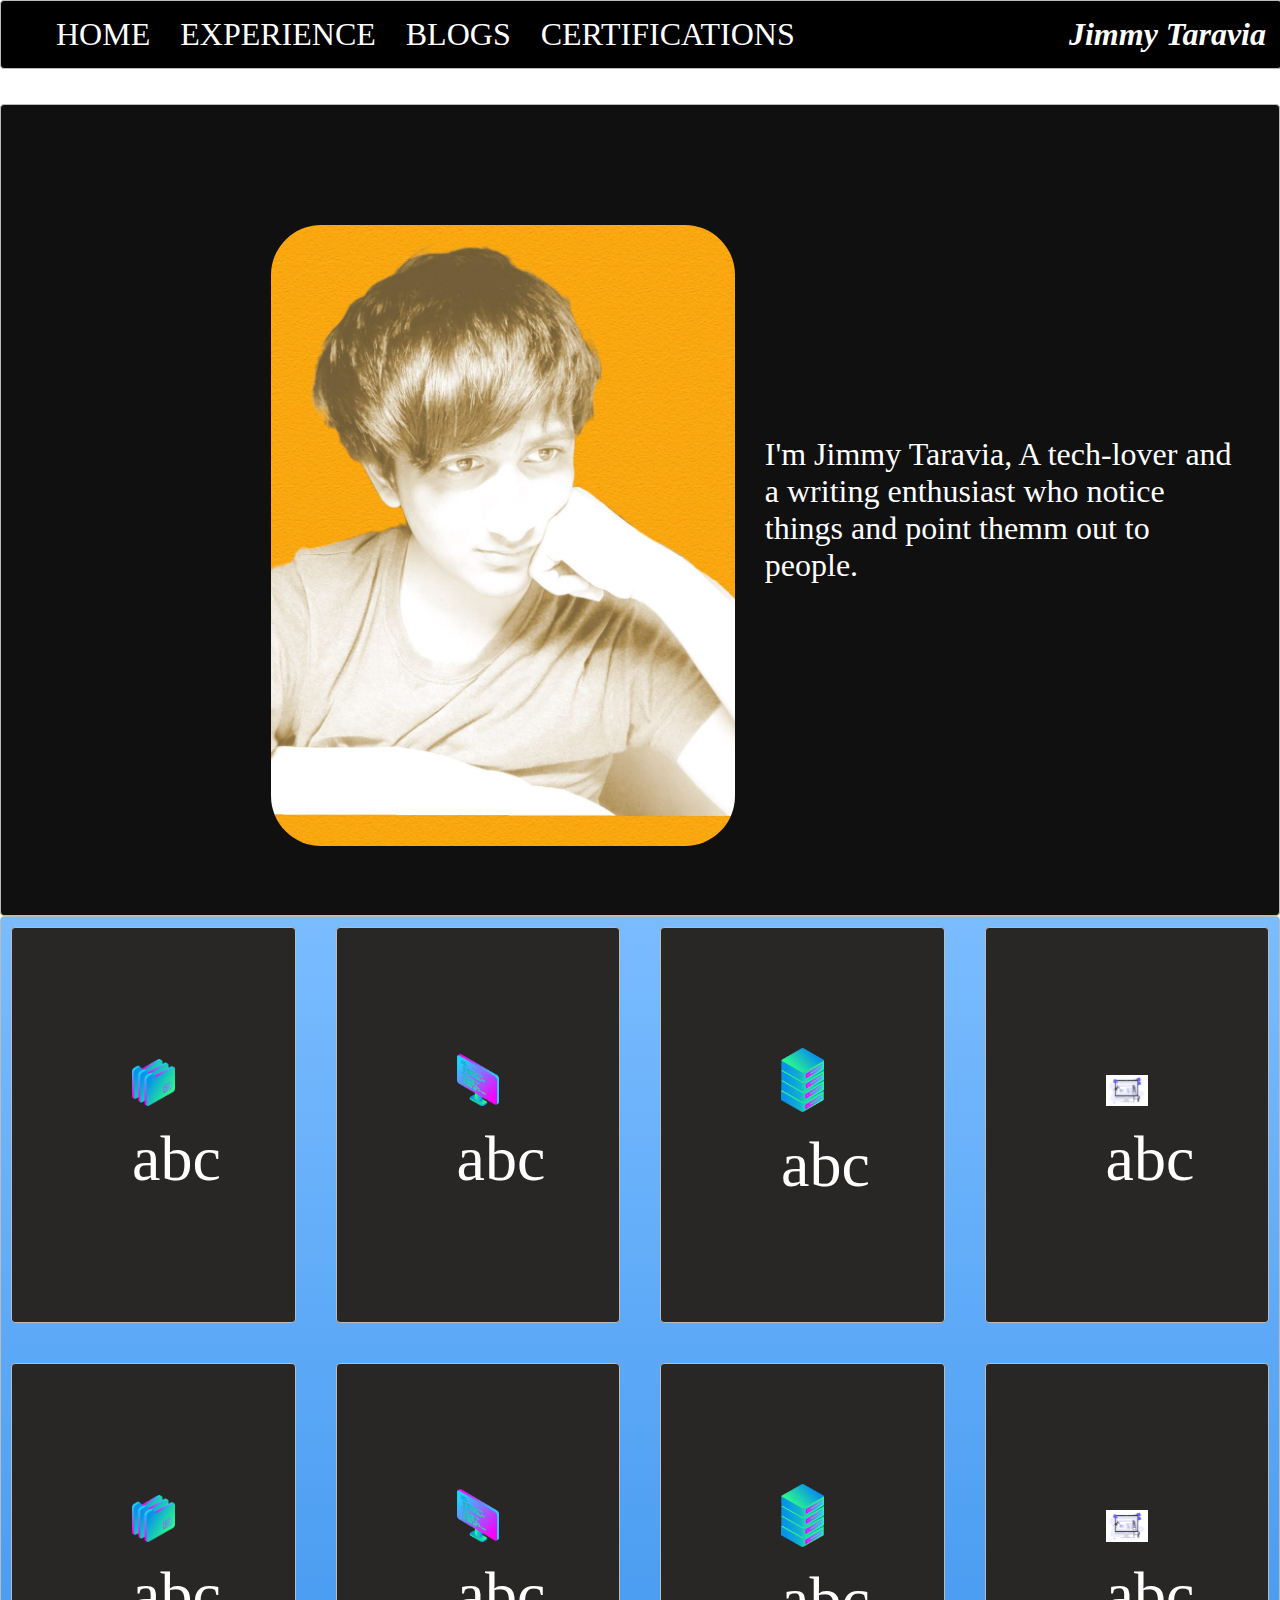
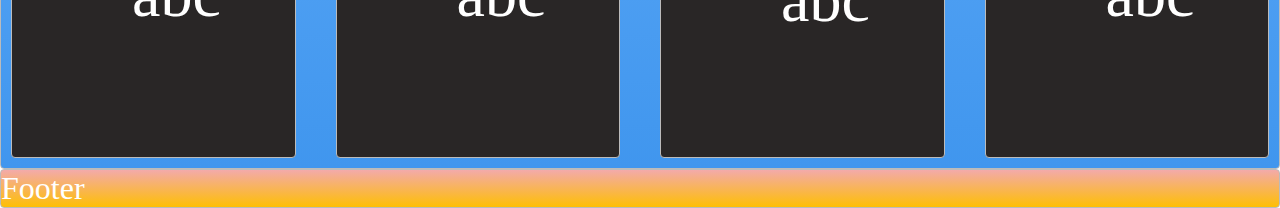
<file: index.html>
<!DOCTYPE html>
<html>
<head>
    <meta charset="utf-8">
    <title></title>


    <meta name="viewport" content="width=device-width, initial-scale=1.0">
    
    <link rel="stylesheet" type="text/css" href="navigation_01.css" media="all">

</head>
<body>
    <nav class="zone green sticky">
        <ul class="main-nav">
            <li><a href="">HOME</a></li>
            <li><a href="">EXPERIENCE</a></li>
            <li><a href="https://get-rid-of-bullshit.blogspot.com">BLOGS</a></li>
            <li><a href="">CERTIFICATIONS</a></li>
            <li class="push"><a href=""><i class="cobarty"><strong>Jimmy Taravia</strong></i></a></li>
        </ul>
    </nav>
    
    <div class="container zone red"> <img class="cover" src="files_phto5.jpeg"> <span>I'm Jimmy Taravia, A tech-lover and a writing enthusiast who notice things and point themm out to people. </span> </div>
    <div class="zone blue grid-wrapper"> 
        <div class="box zone"><img src="files_phto1.png"> abc</div>
        <div class="box zone"><img src="files_phto2.png">abc </div>
        <div class="box zone"><img src="files_phto3.png">abc </div>
        <div class="box zone"><img src="files_phto4.png">abc</div>
        <div class="box zone"><img src="files_phto1.png">abc </div>
        <div class="box zone"><img src="files_phto2.png">abc </div>
        <div class="box zone"><img src="files_phto3.png">abc </div>
        <div class="box zone"><img src="files_phto4.png">abc </div>

    </div>
    <div class="zone yellow">Footer</div>

</body>
</html>
</file>
<file: navigation_01.css>
.zone {
            /*padding:30px 50px; */
            /*margin:40px 60px;  */
    cursor:pointer;
    /*display:inline-block;*/
    color:#FFF;
    font-size:2em;
    border-radius:4px;
    border:1px solid #bbb;
    transition: all 0.3s linear;
    
}

.zone:hover {
    
    box-shadow:rgba(0,0,0,0.8) 0px 5px 15px, inset rgba(0,0,0,0.15) 0px -10px 20px;
}




/**************************************** TYPING WORK OF STYLING STARTS HERE **********************************/
/*************************** HEADER CODING**************************/
body{
    margin: auto 0;
}

/* TO MAKE Heading NAVIGATION BAR STICK to top */
.sticky{
    position: fixed;
    top: 0;
    width: 100%;    /* as we used position fixed it will shrinnk the nav bar so width 100% */
    
    box-shadow: rgba(0,0,0,0.8) 0px 5px 15px, inset(0,0,0,0.15) 0px -10px 20px;
    transform: rotateX(360deg);
    transition-delay: 0.5s;
}


/*.main-nav:hover{
    box-shadow: rgba(0,0,0,0.8) 0px 5px 15px, inset(0,0,0,0.15) 0px -10px 20px;
    transform: rotateX(360deg);
    transition-delay: 0.2s;
}
*/


.main-nav{
    display: flex;
    list-style: none;
    font-size: 32px;
    margin: 0; 
    
   
}
li{
    padding: 15px;
}
a{
    color: white;
    text-decoration: none;
}
.push{
    margin-left: auto;
}

.cobarty:hover{
    color: #ffffffbf;
    
}




/*************************** SOMETHING NEW i.e. MEDIA QUERY to Make RESPONSIVE Page: *************************/
@media only screen and (max-width: 650px) {
    .main-nav{
        padding: 1px;
        font-size: 17px;
    }
   
}
/******************************COVER PART CODING_001*************************************/
.container{
    display: flex;
    height: 90vh;
    justify-content: left; 
    align-items: center;

    margin-top: 104px;
  
}



.container .cover:hover{
    box-shadow: rgba(0,0,0,0.8) 0px 5px 15px, inset(0,0,0,0.15) 0px -10px 20px;
    transform: rotateX(360deg);
    transition-delay: 0.2s;
}


/***** COVER PART CODING_002******/
.cover{
    width: 55vh;
    height: 69vh;      /*WE CAN USE:  margin-top: 70px; */
    margin-top: 50px;
    margin-left: 30vh;
    border-radius: 50px;

}

span{
    padding-left: 30px;
    padding-right: 30px;
}




/****** COVER PART CODING_003*****/



/************************************* PROJECT WORK STARTS HERE *******************************/
/*PROJECT WORK*/
.grid-wrapper{
    display: grid;
    grid-gap: 20px;
    grid-template-columns: repeat(auto-fill, minmax(300px, 1fr));
}
.box > img{
    width: 100%;
}
.box{
    background-color: rgb(41, 38, 38);
    padding: 120px;
    margin: 10px;
    /* we can use anmation here too like :  animation: forward;*/
    animation: forward;
}

.box:hover{
    transform: rotateX(40deg);
    transition-delay: 20ms;
   /* also useful :      transform: rotateZ(360deg);  transition-delay: 0.4s;*/
}








/********************************************** TYPING WORK ENDS HERE*************************************/





/*https://paulund.co.uk/how-to-create-shiny-css-buttons*/

/*********************************************
 *  Green Background
 *********************************************/
.green{
    background: black; /* Old browsers  #56B870*/
    /******* background: -webkit-gradient(linear, left top, left bottom, color-stop(0%,#56B870), color-stop(100%,#a5c956)); (Chrome,Safari4+) *******/
    
    /* background: -moz-linear-gradient(top, #56B870 0%, #a5c956 100%);  (FF3.6+) */
    /* background: -webkit-linear-gradient(top, #56B870 0%,#a5c956 100%);  (Chrome10+,Safari5.1+)  */ 
    /* background: -o-linear-gradient(top, #56B870 0%,#a5c956 100%);  (Opera 11.10+) */
    /* background: -ms-linear-gradient(top, #56B870 0%,#a5c956 100%);  (IE10+) */
    /* background: linear-gradient(top, #56B870 0%,#a5c956 100%);  (W3C) */
}

/****************************************
 *  Red Background
 ****************************************/
.red{
    background: rgb(17, 16, 16); /* Old browsers */
    /***** background: -webkit-gradient(linear, left top, left bottom, color-stop(0%,#C655BE), color-stop(100%,#cf0404));  (Chrome,Safari4+)  ****/

    /* background: -moz-linear-gradient(top, #C655BE 0%, #cf0404 100%); /* FF3.6+ */
    /*background: -webkit-gradient(linear, left top, left bottom, color-stop(0%,#C655BE), color-stop(100%,#cf0404));  (Chrome,Safari4+) */
    /* background: -webkit-linear-gradient(top, #C655BE 0%,#cf0404 100%);  (Chrome10+,Safari5.1+) */
    /* background: -o-linear-gradient(top, #C655BE 0%,#cf0404 100%);  (Opera 11.10+) */
    /* background: -ms-linear-gradient(top, #C655BE 0%,#cf0404 100%);  (IE10+) */
    /* background: linear-gradient(top, #C655BE 0%,#cf0404 100%);  (W3C) */
    
}

/************************************************
 *  Yellow Background
 ***********************************************/
.yellow{
    background: #F3AAAA; /* Old browsers */
    background: -webkit-gradient(linear, left top, left bottom, color-stop(0%,#F3AAAA), color-stop(100%,#febf04)); /* Chrome,Safari4+ */

    /* background: -moz-linear-gradient(top, #F3AAAA 0%, #febf04 100%); /* FF3.6+ */
    /* background: -webkit-linear-gradient(top, #F3AAAA 0%,#febf04 100%);  (Chrome10+,Safari5.1+) */
    /* background: -o-linear-gradient(top, #F3AAAA 0%,#febf04 100%);  (Opera 11.10+) */
    /* background: -ms-linear-gradient(top, #F3AAAA 0%,#febf04 100%); (IE10+) */
    /* background: linear-gradient(top, #F3AAAA 0%,#febf04 100%); (W3C) */
}

/**********************************************
 *  Blue Background
 **********************************************/
.blue{
    background: #7abcff; /* Old browsers */
    background: -webkit-gradient(linear, left top, left bottom, color-stop(0%,#7abcff), color-stop(44%,#60abf8), color-stop(100%,#4096ee)); /* Chrome,Safari4+ */

    /* background: -moz-linear-gradient(top, #7abcff 0%, #60abf8 44%, #4096ee 100%); (FF3.6+) */
    /* background: -webkit-linear-gradient(top, #7abcff 0%,#60abf8 44%,#4096ee 100%);  (Chrome10+,Safari5.1+) */
    /* background: -o-linear-gradient(top, #7abcff 0%,#60abf8 44%,#4096ee 100%);  (Opera 11.10+) */
    /* background: -ms-linear-gradient(top, #7abcff 0%,#60abf8 44%,#4096ee 100%);  (IE10+) */
    /* background: linear-gradient(top, #7abcff 0%,#60abf8 44%,#4096ee 100%);  (W3C) */
}
</file>
